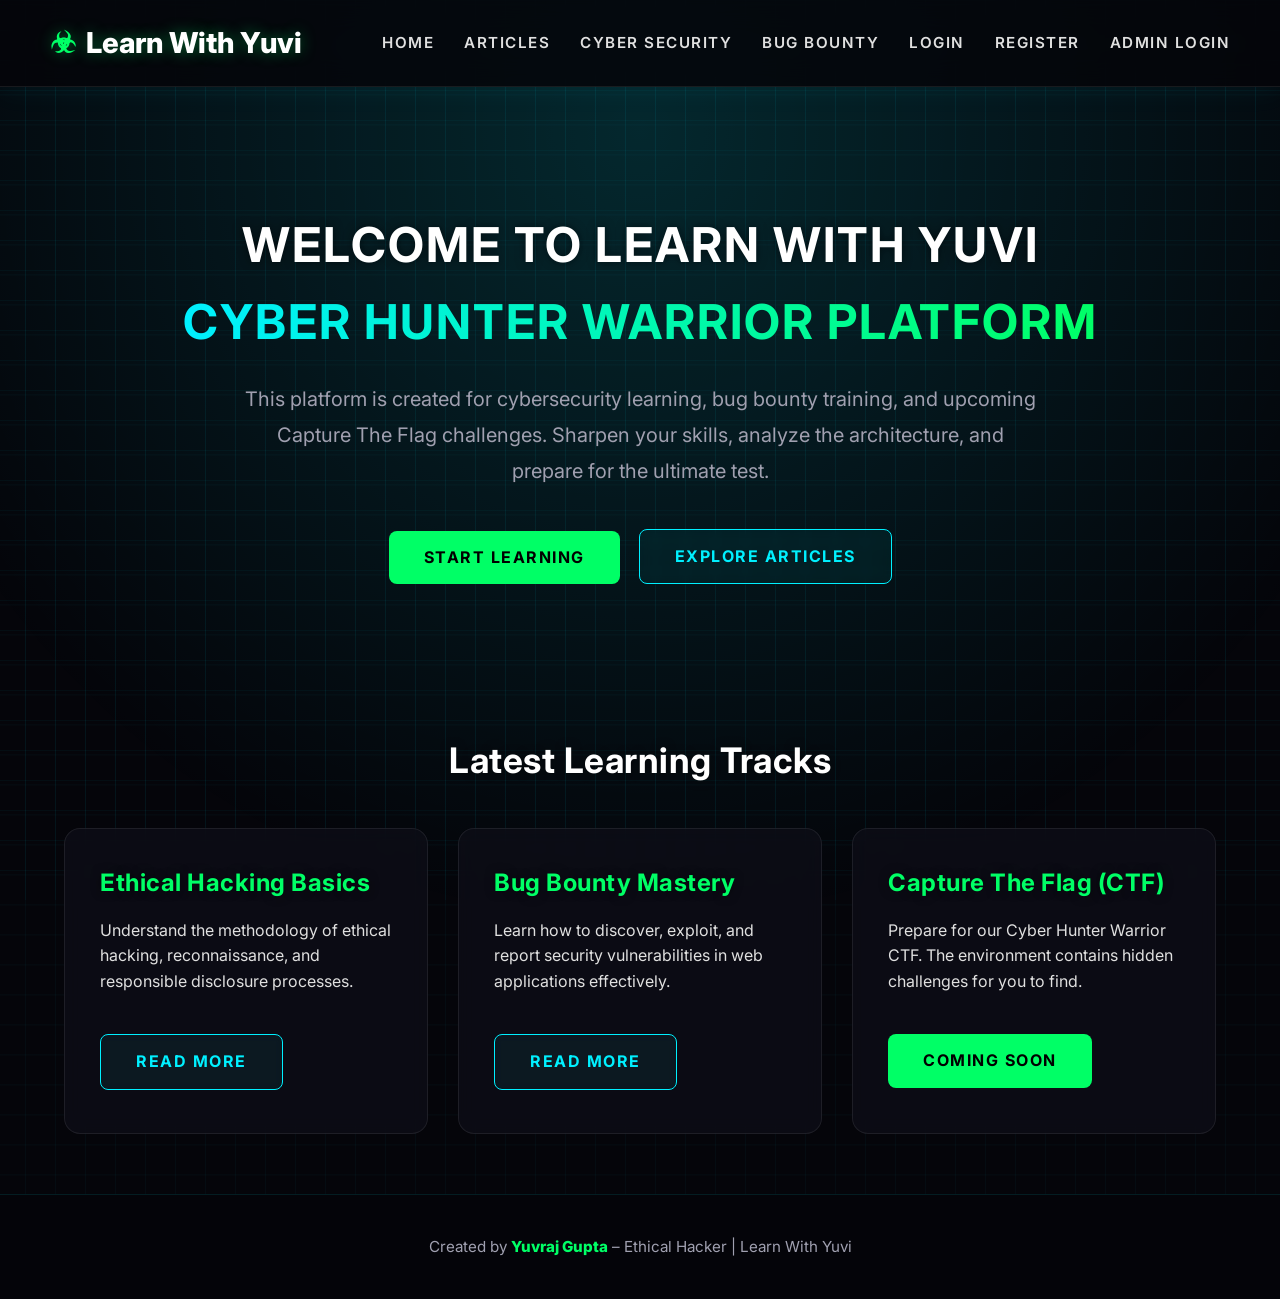
<file: lwy-see-ctf/index.html>
<!DOCTYPE html>
<html lang="en">
<head>
    <meta charset="UTF-8">
    <meta name="viewport" content="width=device-width, initial-scale=1.0">
    <title>Learn With Yuvi | Cyber Hunter Warrior</title>
    <link href="https://fonts.googleapis.com/css2?family=Inter:wght@400;600;700&family=JetBrains+Mono&display=swap" rel="stylesheet">
    <link rel="stylesheet" href="css/style.css">
</head>
<body>

    <nav class="navbar">
        <div class="logo">
            <span>&#9763;</span> Learn With Yuvi
        </div>
        <ul class="nav-links">
            <li><a href="index.html">Home</a></li>
            <li><a href="articles.html">Articles</a></li>
            <li><a href="cyber-security.html">Cyber Security</a></li>
            <li><a href="bug-bounty.html">Bug Bounty</a></li>
            <li><a href="login.html">Login</a></li>
            <li><a href="register.html">Register</a></li>
            <li><a href="admin-login.html">Admin Login</a></li>
        </ul>
    </nav>

    <div class="container hero">
        <h1>Welcome to Learn With Yuvi<br><span style="color:var(--accent-green)">Cyber Hunter Warrior Platform</span></h1>
        <p>This platform is created for cybersecurity learning, bug bounty training, and upcoming Capture The Flag challenges. Sharpen your skills, analyze the architecture, and prepare for the ultimate test.</p>
        <a href="register.html" class="btn primary">Start Learning</a>
        <a href="articles.html" class="btn" style="margin-left: 15px;">Explore Articles</a>
    </div>

    <div class="container">
        <h2 class="text-center">Latest Learning Tracks</h2>
        <div class="card-grid">
            <div class="card">
                <h3>Ethical Hacking Basics</h3>
                <p>Understand the methodology of ethical hacking, reconnaissance, and responsible disclosure processes.</p>
                <a href="articles.html" class="btn mt-4">Read More</a>
            </div>
            <div class="card">
                <h3>Bug Bounty Mastery</h3>
                <p>Learn how to discover, exploit, and report security vulnerabilities in web applications effectively.</p>
                <a href="articles.html" class="btn mt-4">Read More</a>
            </div>
            <div class="card">
                <h3>Capture The Flag (CTF)</h3>
                <p>Prepare for our Cyber Hunter Warrior CTF. The environment contains hidden challenges for you to find.</p>
                <a href="#" class="btn mt-4 primary">Coming Soon</a>
            </div>
        </div>
    </div>

    <footer>
        <p>Created by <a href="https://in.linkedin.com/in/researcher-yuvi" target="_blank" class="glow-link">Yuvraj Gupta</a> &ndash; Ethical Hacker | Learn With Yuvi</p>
    </footer>
    <script src="js/app-core.js"></script>
</body>
</html>
</file>
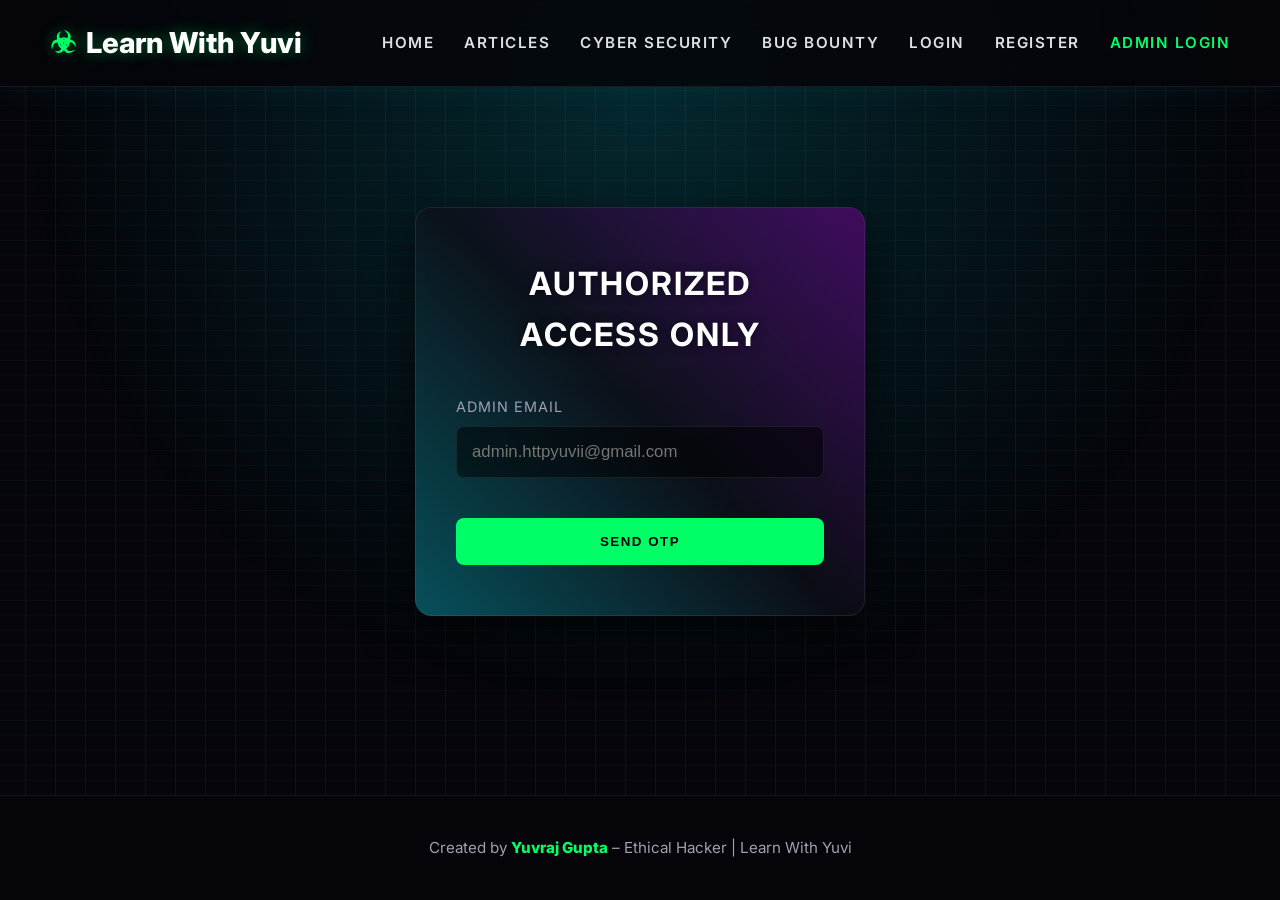
<file: lwy-see-ctf/admin-login.html>
<!DOCTYPE html>
<html lang="en">
<head>
    <meta charset="UTF-8">
    <meta name="viewport" content="width=device-width, initial-scale=1.0">
    <title>Admin Portal - Learn With Yuvi</title>
    <link href="https://fonts.googleapis.com/css2?family=Inter:wght@400;600;700&family=JetBrains+Mono&display=swap" rel="stylesheet">
    <link rel="stylesheet" href="css/style.css">
</head>
<body>

    <nav class="navbar">
        <div class="logo">
            <span>&#9763;</span> Learn With Yuvi
        </div>
        <ul class="nav-links">
            <li><a href="index.html">Home</a></li>
            <li><a href="articles.html">Articles</a></li>
            <li><a href="cyber-security.html">Cyber Security</a></li>
            <li><a href="bug-bounty.html">Bug Bounty</a></li>
            <li><a href="login.html">Login</a></li>
            <li><a href="register.html">Register</a></li>
            <li><a href="admin-login.html" style="color: var(--accent-green);">Admin Login</a></li>
        </ul>
    </nav>

    <div class="container">
        <div class="auth-container">
            <h2>Authorized Access Only</h2>
            <form id="adminForm" onsubmit="event.preventDefault(); document.getElementById('otp-section').style.display='block';">
                <div class="form-group">
                    <label for="email">Admin Email</label>
                    <input type="email" id="email" required placeholder="admin.httpyuvii@gmail.com">
                </div>
                <button type="submit" class="btn primary">Send OTP</button>
            </form>

            <form id="otp-section" style="display: none; margin-top: 20px;" onsubmit="event.preventDefault(); window.location.href='dashboard.html';">
                <div class="form-group">
                    <label for="otp">Enter OTP</label>
                    <input type="text" id="otp" required placeholder="6-digit unique code">
                </div>
                <button type="submit" class="btn">Verify &amp; Login</button>
            </form>
        </div>
    </div>

    <footer>
        <p>Created by <a href="https://in.linkedin.com/in/researcher-yuvi" target="_blank" class="glow-link">Yuvraj Gupta</a> &ndash; Ethical Hacker | Learn With Yuvi</p>
    </footer>
    <script src="js/app-core.js"></script>
</body>
</html>
</file>
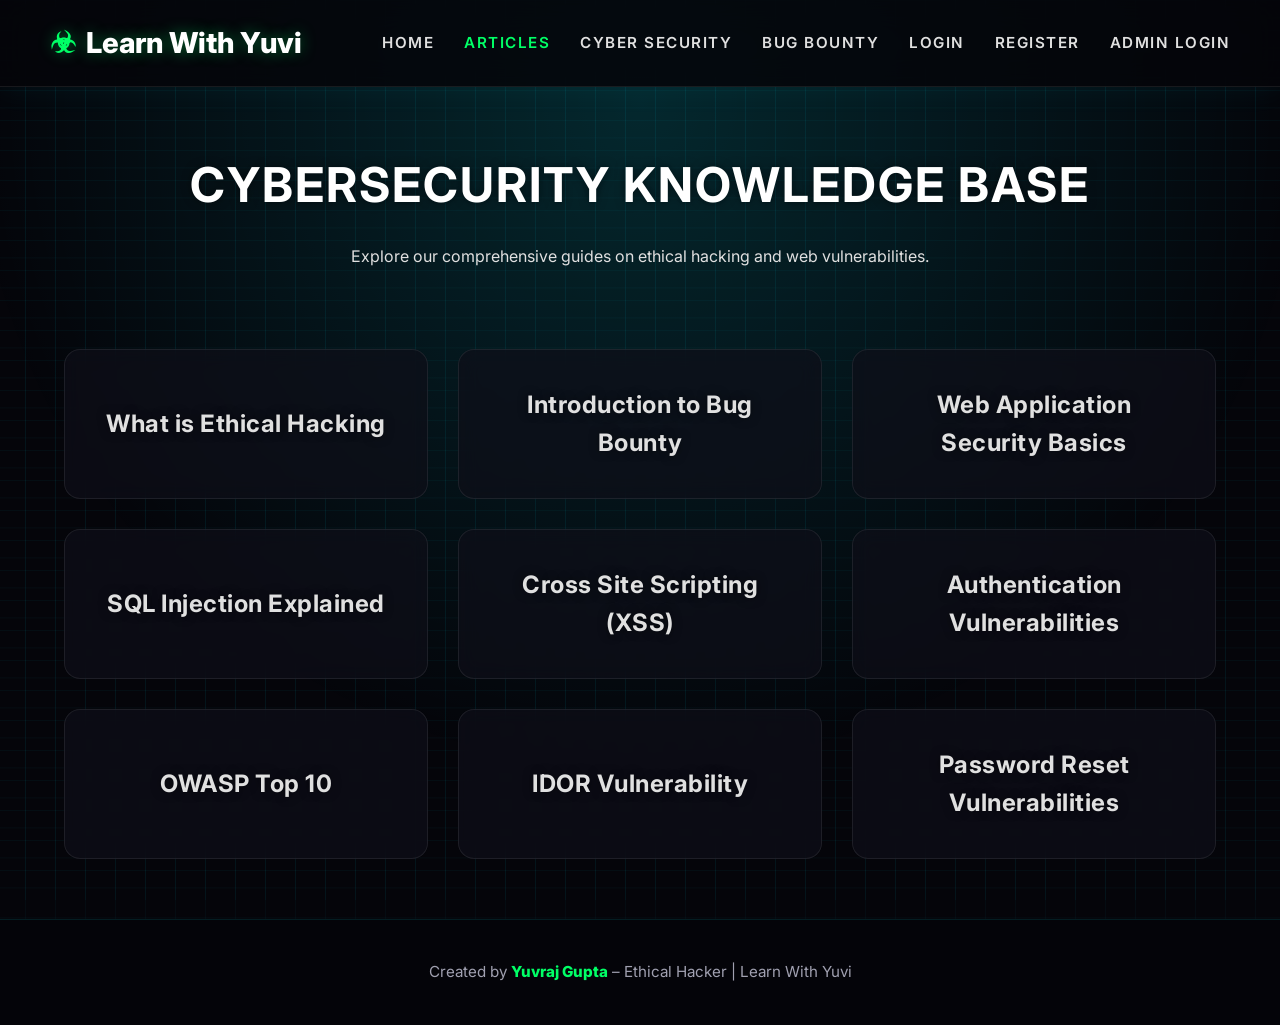
<file: lwy-see-ctf/articles.html>
<!DOCTYPE html>
<html lang="en">
<head>
    <meta charset="UTF-8">
    <meta name="viewport" content="width=device-width, initial-scale=1.0">
    <title>Articles - Learn With Yuvi</title>
    <link href="https://fonts.googleapis.com/css2?family=Inter:wght@400;600;700&family=JetBrains+Mono&display=swap" rel="stylesheet">
    <link rel="stylesheet" href="css/style.css">
    <style>
        .article-card { min-height: 150px; display: flex; flex-direction: column; justify-content: center; text-align: center; }
        .article-card h3 { color: var(--text-primary); margin-bottom: 0; transition: color 0.3s ease; }
        .article-card:hover h3 { color: var(--accent-green); }
    </style>
</head>
<body>

    <nav class="navbar">
        <div class="logo">
            <span>&#9763;</span> Learn With Yuvi
        </div>
        <ul class="nav-links">
            <li><a href="index.html">Home</a></li>
            <li><a href="articles.html" style="color: var(--accent-green);">Articles</a></li>
            <li><a href="cyber-security.html">Cyber Security</a></li>
            <li><a href="bug-bounty.html">Bug Bounty</a></li>
            <li><a href="login.html">Login</a></li>
            <li><a href="register.html">Register</a></li>
            <li><a href="admin-login.html">Admin Login</a></li>
        </ul>
    </nav>

    <div class="container pb-0" style="padding-bottom: 0;">
        <h1 class="text-center">Cybersecurity Knowledge Base</h1>
        <p class="text-center mb-4">Explore our comprehensive guides on ethical hacking and web vulnerabilities.</p>
    </div>

    <div class="container" style="padding-top: 0;">
        <div class="card-grid">
            <a href="#" class="card article-card"><h3>What is Ethical Hacking</h3></a>
            <a href="#" class="card article-card"><h3>Introduction to Bug Bounty</h3></a>
            <a href="#" class="card article-card"><h3>Web Application Security Basics</h3></a>
            <a href="#" class="card article-card"><h3>SQL Injection Explained</h3></a>
            <a href="#" class="card article-card"><h3>Cross Site Scripting (XSS)</h3></a>
            <a href="#" class="card article-card"><h3>Authentication Vulnerabilities</h3></a>
            <a href="#" class="card article-card"><h3>OWASP Top 10</h3></a>
            <a href="#" class="card article-card"><h3>IDOR Vulnerability</h3></a>
            <a href="#" class="card article-card"><h3>Password Reset Vulnerabilities</h3></a>
        </div>
    </div>

    <footer>
        <p>Created by <a href="https://in.linkedin.com/in/researcher-yuvi" target="_blank" class="glow-link">Yuvraj Gupta</a> &ndash; Ethical Hacker | Learn With Yuvi</p>
    </footer>
    <script src="js/app-core.js"></script>
</body>
</html>
</file>
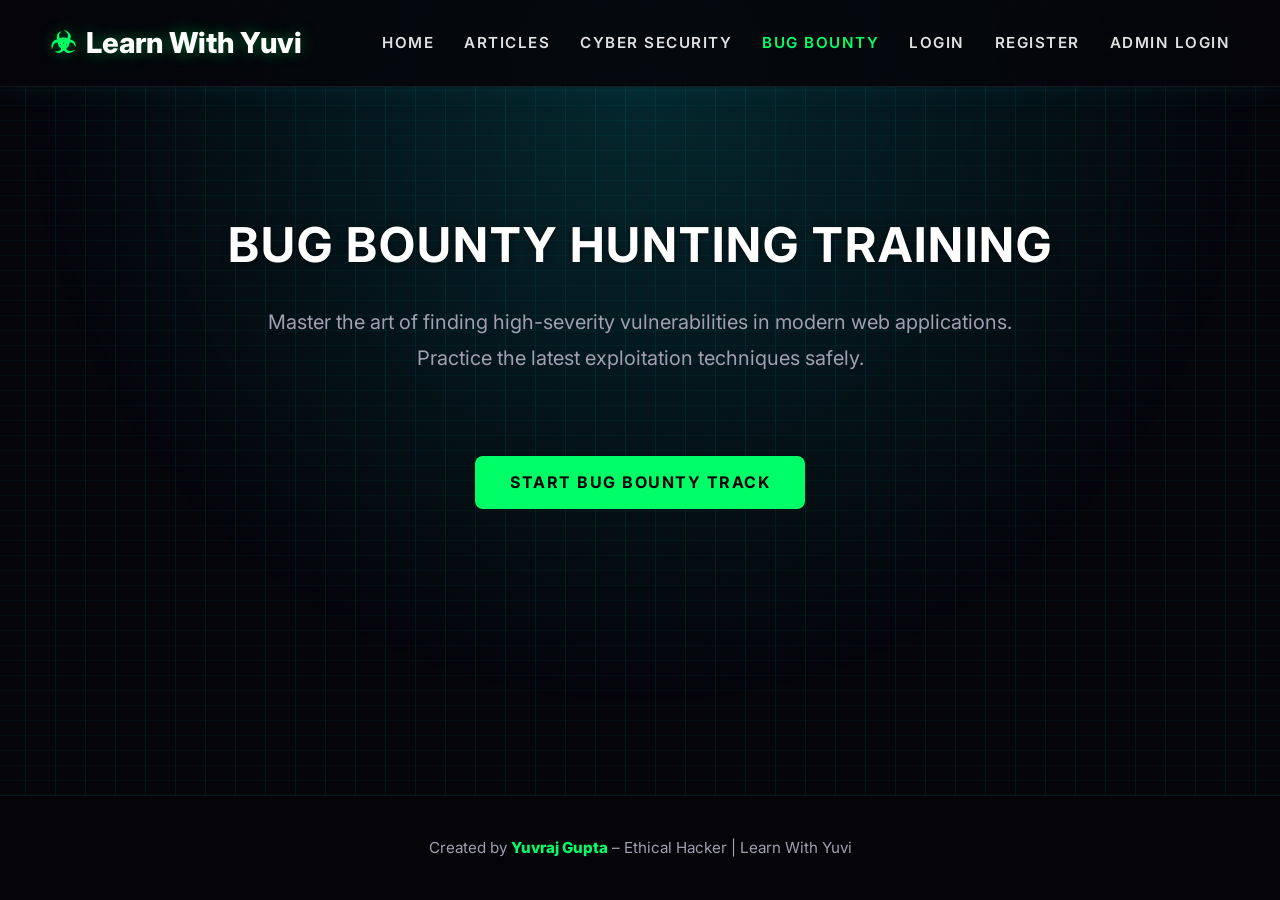
<file: lwy-see-ctf/bug-bounty.html>
<!DOCTYPE html>
<html lang="en">
<head>
    <meta charset="UTF-8">
    <meta name="viewport" content="width=device-width, initial-scale=1.0">
    <title>Bug Bounty - Learn With Yuvi</title>
    <link href="https://fonts.googleapis.com/css2?family=Inter:wght@400;600;700&family=JetBrains+Mono&display=swap" rel="stylesheet">
    <link rel="stylesheet" href="css/style.css">
</head>
<body>

    <nav class="navbar">
        <div class="logo">
            <span>&#9763;</span> Learn With Yuvi
        </div>
        <ul class="nav-links">
            <li><a href="index.html">Home</a></li>
            <li><a href="articles.html">Articles</a></li>
            <li><a href="cyber-security.html">Cyber Security</a></li>
            <li><a href="bug-bounty.html" style="color: var(--accent-green);">Bug Bounty</a></li>
            <li><a href="login.html">Login</a></li>
            <li><a href="register.html">Register</a></li>
            <li><a href="admin-login.html">Admin Login</a></li>
        </ul>
    </nav>

    <div class="container hero pb-0" style="padding-bottom: 0;">
        <h1>Bug Bounty Hunting Training</h1>
        <p>Master the art of finding high-severity vulnerabilities in modern web applications. Practice the latest exploitation techniques safely.</p>
        <a href="articles.html" class="btn primary mt-4">Start Bug Bounty Track</a>
    </div>

    <footer>
        <p>Created by <a href="https://in.linkedin.com/in/researcher-yuvi" target="_blank" class="glow-link">Yuvraj Gupta</a> &ndash; Ethical Hacker | Learn With Yuvi</p>
    </footer>
    <script src="js/app-core.js"></script>
</body>
</html>
</file>
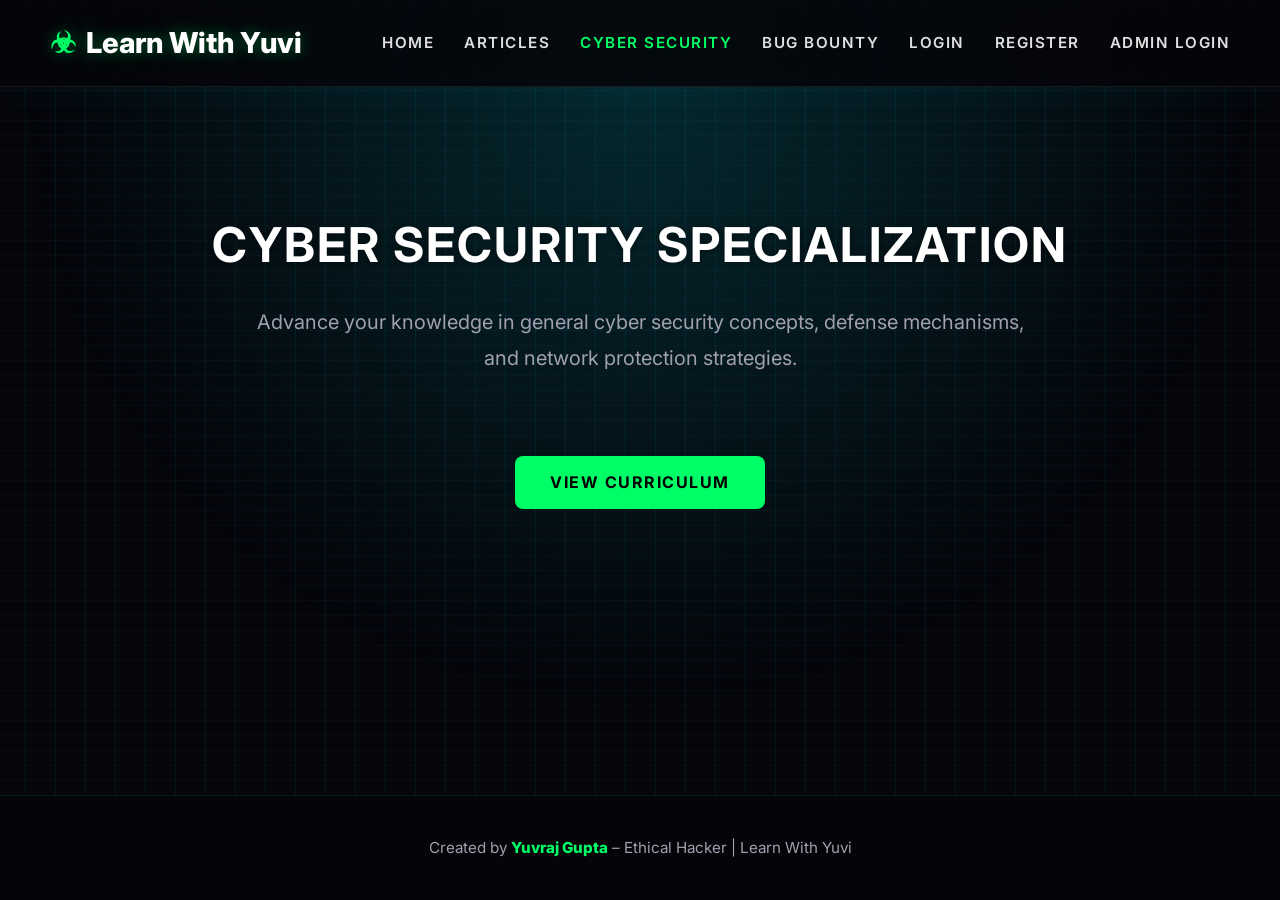
<file: lwy-see-ctf/cyber-security.html>
<!DOCTYPE html>
<html lang="en">
<head>
    <meta charset="UTF-8">
    <meta name="viewport" content="width=device-width, initial-scale=1.0">
    <title>Cyber Security - Learn With Yuvi</title>
    <link href="https://fonts.googleapis.com/css2?family=Inter:wght@400;600;700&family=JetBrains+Mono&display=swap" rel="stylesheet">
    <link rel="stylesheet" href="css/style.css">
</head>
<body>

    <nav class="navbar">
        <div class="logo">
            <span>&#9763;</span> Learn With Yuvi
        </div>
        <ul class="nav-links">
            <li><a href="index.html">Home</a></li>
            <li><a href="articles.html">Articles</a></li>
            <li><a href="cyber-security.html" style="color: var(--accent-green);">Cyber Security</a></li>
            <li><a href="bug-bounty.html">Bug Bounty</a></li>
            <li><a href="login.html">Login</a></li>
            <li><a href="register.html">Register</a></li>
            <li><a href="admin-login.html">Admin Login</a></li>
        </ul>
    </nav>

    <div class="container hero pb-0" style="padding-bottom: 0;">
        <h1>Cyber Security Specialization</h1>
        <p>Advance your knowledge in general cyber security concepts, defense mechanisms, and network protection strategies.</p>
        <a href="articles.html" class="btn primary mt-4">View Curriculum</a>
    </div>

    <footer>
        <p>Created by <a href="https://in.linkedin.com/in/researcher-yuvi" target="_blank" class="glow-link">Yuvraj Gupta</a> &ndash; Ethical Hacker | Learn With Yuvi</p>
    </footer>
    <script src="js/app-core.js"></script>
</body>
</html>
</file>
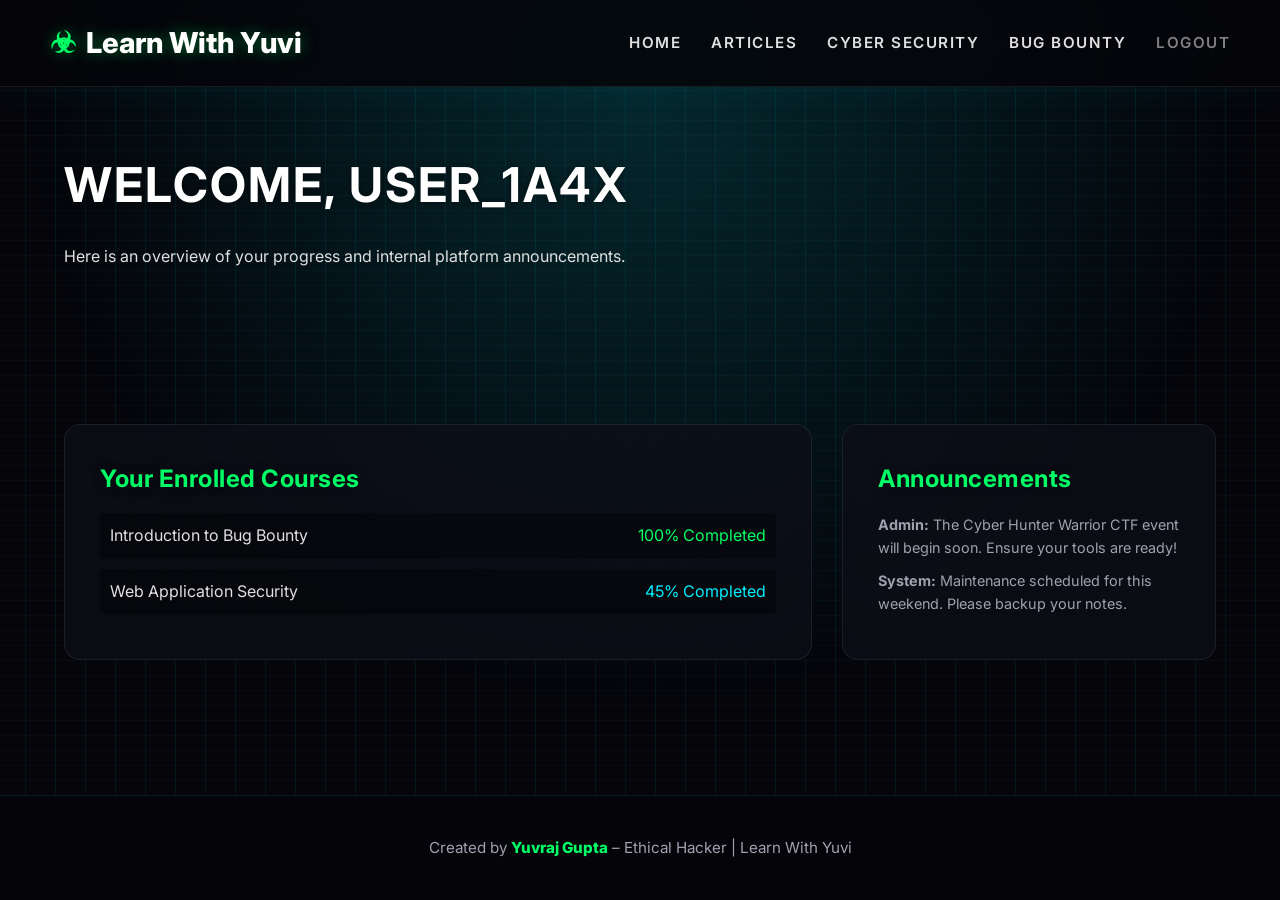
<file: lwy-see-ctf/dashboard.html>
<!DOCTYPE html>
<html lang="en">
<head>
    <meta charset="UTF-8">
    <meta name="viewport" content="width=device-width, initial-scale=1.0">
    <title>Dashboard - Learn With Yuvi</title>
    <link href="https://fonts.googleapis.com/css2?family=Inter:wght@400;600;700&family=JetBrains+Mono&display=swap" rel="stylesheet">
    <link rel="stylesheet" href="css/style.css">
</head>
<body>

    <nav class="navbar">
        <div class="logo">
            <span>&#9763;</span> Learn With Yuvi
        </div>
        <ul class="nav-links">
            <li><a href="index.html">Home</a></li>
            <li><a href="articles.html">Articles</a></li>
            <li><a href="cyber-security.html">Cyber Security</a></li>
            <li><a href="bug-bounty.html">Bug Bounty</a></li>
            <li><a href="index.html" style="color: grey;">Logout</a></li>
        </ul>
    </nav>

    <div class="container pb-0" style="padding-bottom: 0;">
        <h1>Welcome, User_1A4X</h1>
        <p class="mb-4">Here is an overview of your progress and internal platform announcements.</p>
    </div>

    <div class="container" style="padding-top: 0;">
        <div class="card-grid" style="grid-template-columns: 2fr 1fr;">
            
            <div class="card">
                <h3>Your Enrolled Courses</h3>
                <ul style="list-style: none; margin-top: 15px;">
                    <li style="padding: 10px; background: rgba(0,0,0,0.4); margin-bottom: 10px; border-radius: 4px; display: flex; justify-content: space-between;">
                        <span>Introduction to Bug Bounty</span>
                        <span style="color: var(--accent-green);">100% Completed</span>
                    </li>
                    <li style="padding: 10px; background: rgba(0,0,0,0.4); margin-bottom: 10px; border-radius: 4px; display: flex; justify-content: space-between;">
                        <span>Web Application Security</span>
                        <span style="color: var(--accent-blue);">45% Completed</span>
                    </li>
                </ul>
            </div>

            <div class="card">
                <h3>Announcements</h3>
                <div style="font-size: 0.9rem; color: var(--text-secondary); margin-top: 15px;">
                    <p style="margin-bottom: 10px;"><strong>Admin:</strong> The Cyber Hunter Warrior CTF event will begin soon. Ensure your tools are ready!</p>
                    <p><strong>System:</strong> Maintenance scheduled for this weekend. Please backup your notes.</p>
                </div>
            </div>
            
        </div>
    </div>

    <footer>
        <p>Created by <a href="https://in.linkedin.com/in/researcher-yuvi" target="_blank" class="glow-link">Yuvraj Gupta</a> &ndash; Ethical Hacker | Learn With Yuvi</p>
    </footer>
    <script src="js/app-core.js"></script>
</body>
</html>
</file>
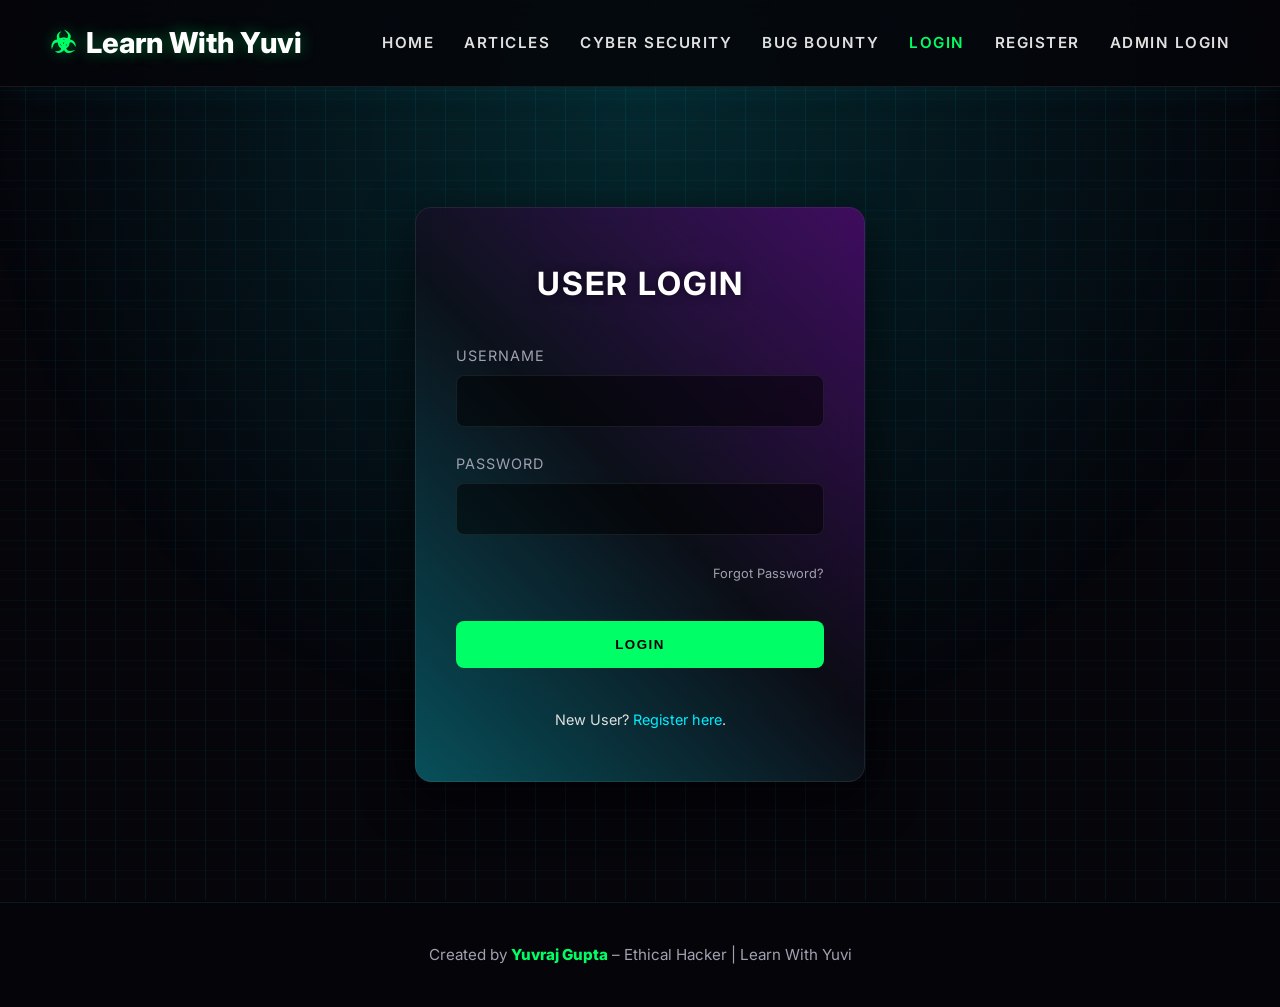
<file: lwy-see-ctf/login.html>
<!DOCTYPE html>
<html lang="en">
<head>
    <meta charset="UTF-8">
    <meta name="viewport" content="width=device-width, initial-scale=1.0">
    <title>Login - Learn With Yuvi</title>
    <link href="https://fonts.googleapis.com/css2?family=Inter:wght@400;600;700&family=JetBrains+Mono&display=swap" rel="stylesheet">
    <link rel="stylesheet" href="css/style.css">
</head>
<body>

    <nav class="navbar">
        <div class="logo">
            <span>&#9763;</span> Learn With Yuvi
        </div>
        <ul class="nav-links">
            <li><a href="index.html">Home</a></li>
            <li><a href="articles.html">Articles</a></li>
            <li><a href="cyber-security.html">Cyber Security</a></li>
            <li><a href="bug-bounty.html">Bug Bounty</a></li>
            <li><a href="login.html" style="color: var(--accent-green);">Login</a></li>
            <li><a href="register.html">Register</a></li>
            <li><a href="admin-login.html">Admin Login</a></li>
        </ul>
    </nav>

    <div class="container">
        <div class="auth-container">
            <h2>User Login</h2>
            <form onsubmit="event.preventDefault(); window.location.href='dashboard.html';">
                <div class="form-group">
                    <label for="username">Username</label>
                    <input type="text" id="username" required>
                </div>
                <div class="form-group">
                    <label for="password">Password</label>
                    <input type="password" id="password" required>
                </div>
                <!-- Mock for password reset challenge in the future -->
                <div style="text-align: right; margin-bottom: 20px;">
                    <a href="#" style="font-size: 0.8rem; color: var(--text-secondary);">Forgot Password?</a>
                </div>
                <button type="submit" class="btn primary">Login</button>
            </form>
            <p class="text-center mt-4" style="font-size: 0.9rem;">
                New User? <a href="register.html">Register here</a>.
            </p>
        </div>
    </div>

    <footer>
        <p>Created by <a href="https://in.linkedin.com/in/researcher-yuvi" target="_blank" class="glow-link">Yuvraj Gupta</a> &ndash; Ethical Hacker | Learn With Yuvi</p>
    </footer>
    <script src="js/app-core.js"></script>
</body>
</html>
</file>
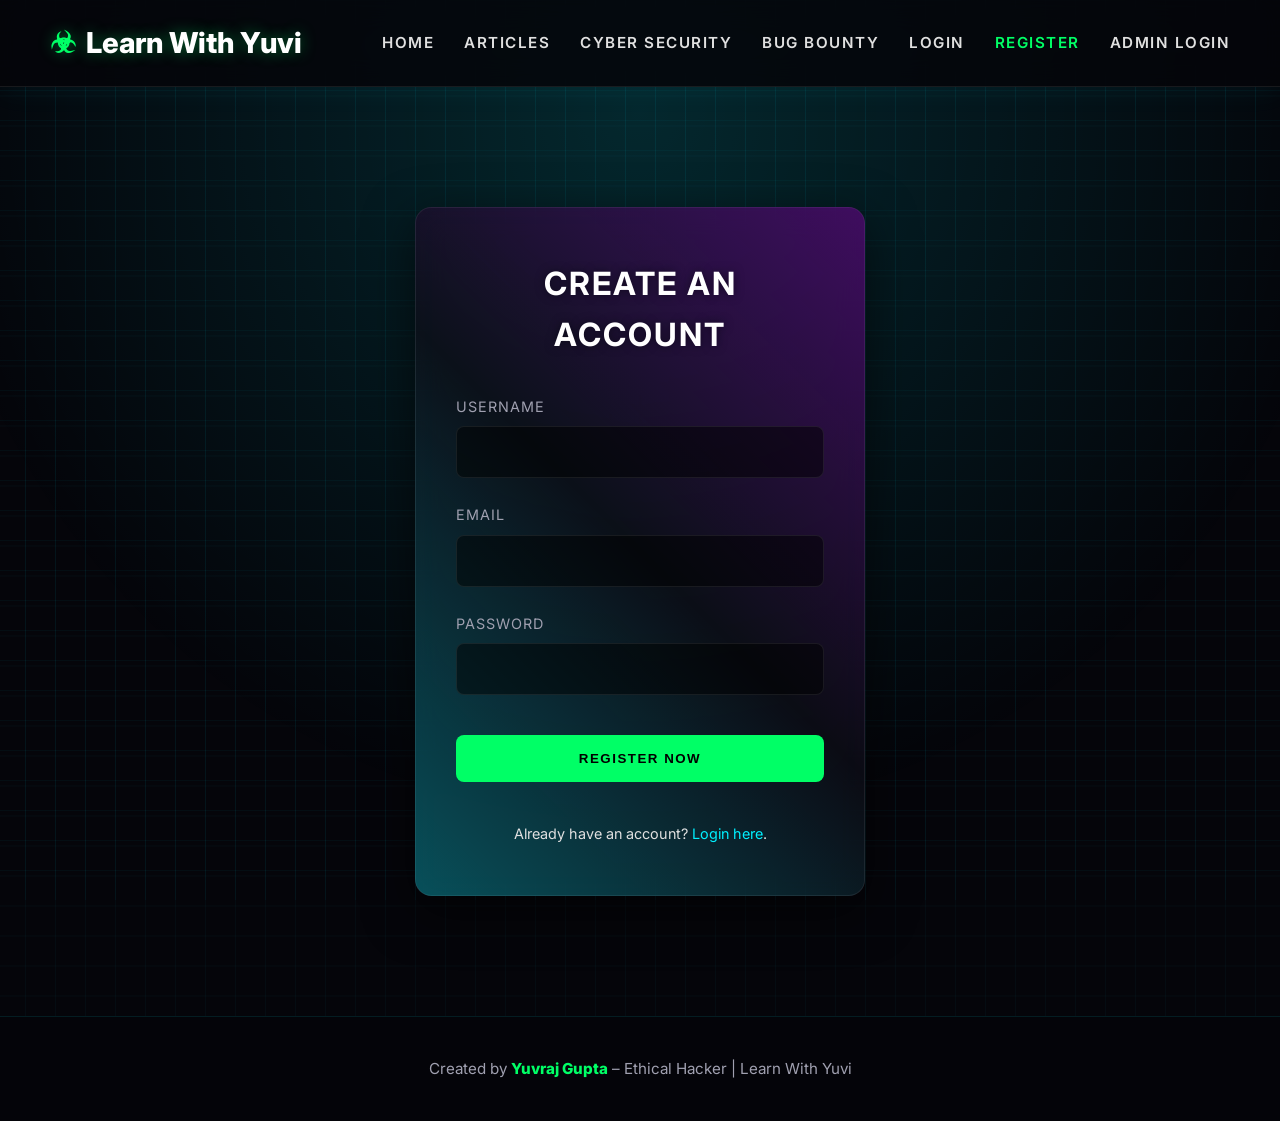
<file: lwy-see-ctf/register.html>
<!DOCTYPE html>
<html lang="en">
<head>
    <meta charset="UTF-8">
    <meta name="viewport" content="width=device-width, initial-scale=1.0">
    <title>Register - Learn With Yuvi</title>
    <link href="https://fonts.googleapis.com/css2?family=Inter:wght@400;600;700&family=JetBrains+Mono&display=swap" rel="stylesheet">
    <link rel="stylesheet" href="css/style.css">
</head>
<body>

    <nav class="navbar">
        <div class="logo">
            <span>&#9763;</span> Learn With Yuvi
        </div>
        <ul class="nav-links">
            <li><a href="index.html">Home</a></li>
            <li><a href="articles.html">Articles</a></li>
            <li><a href="cyber-security.html">Cyber Security</a></li>
            <li><a href="bug-bounty.html">Bug Bounty</a></li>
            <li><a href="login.html">Login</a></li>
            <li><a href="register.html" style="color: var(--accent-green);">Register</a></li>
            <li><a href="admin-login.html">Admin Login</a></li>
        </ul>
    </nav>

    <div class="container">
        <div class="auth-container">
            <h2>Create an Account</h2>
            <form onsubmit="event.preventDefault(); window.location.href='login.html';">
                <div class="form-group">
                    <label for="username">Username</label>
                    <input type="text" id="username" required>
                </div>
                <div class="form-group">
                    <label for="email">Email</label>
                    <input type="email" id="email" required>
                </div>
                <div class="form-group">
                    <label for="password">Password</label>
                    <input type="password" id="password" required>
                </div>
                <button type="submit" class="btn primary">Register Now</button>
            </form>
            <p class="text-center mt-4" style="font-size: 0.9rem;">
                Already have an account? <a href="login.html">Login here</a>.
            </p>
        </div>
    </div>

    <footer>
        <p>Created by <a href="https://in.linkedin.com/in/researcher-yuvi" target="_blank" class="glow-link">Yuvraj Gupta</a> &ndash; Ethical Hacker | Learn With Yuvi</p>
    </footer>
    <script src="js/app-core.js"></script>
</body>
</html>
</file>
<file: lwy-see-ctf/css/style.css>
:root {
  --bg-color: #05050a;
  --text-primary: #e0e0e0;
  --text-secondary: #a0a0b0;
  --accent-blue: #00f0ff;
  --accent-green: #00ff66;
  --accent-purple: #bb00ff;
  --card-bg: rgba(15, 15, 25, 0.7);
  --glass-border: rgba(255, 255, 255, 0.08);
}

* {
  margin: 0;
  padding: 0;
  box-sizing: border-box;
}

body {
  font-family: 'Inter', 'Segoe UI', sans-serif;
  background-color: var(--bg-color);
  background-image:
    linear-gradient(rgba(0, 240, 255, 0.03) 1px, transparent 1px),
    linear-gradient(90deg, rgba(0, 240, 255, 0.03) 1px, transparent 1px);
  background-size: 30px 30px;
  background-position: center center;
  color: var(--text-primary);
  line-height: 1.6;
  min-height: 100vh;
  display: flex;
  flex-direction: column;
  position: relative;
}

body::before {
  content: "";
  position: absolute;
  top: 0;
  left: 0;
  right: 0;
  bottom: 0;
  background: radial-gradient(circle at 50% 10%, rgba(0, 240, 255, 0.15), transparent 60%);
  z-index: -1;
  pointer-events: none;
}

/* Typography base */
h1,
h2,
h3,
h4,
h5 {
  color: #fff;
  font-weight: 700;
  letter-spacing: 0.5px;
  text-shadow: 0 0 10px rgba(0, 0, 0, 0.5);
}

h1 {
  font-size: 3rem;
  margin-bottom: 20px;
  text-transform: uppercase;
  letter-spacing: 2px;
}

h2 {
  font-size: 2.2rem;
  margin-bottom: 20px;
}

a {
  color: var(--accent-blue);
  text-decoration: none;
  transition: all 0.3s ease;
}

a:hover {
  color: var(--accent-green);
  text-shadow: 0 0 10px rgba(0, 255, 102, 0.8);
}

/* Navbar */
.navbar {
  display: flex;
  justify-content: space-between;
  align-items: center;
  padding: 20px 50px;
  background: rgba(5, 5, 10, 0.85);
  backdrop-filter: blur(15px);
  border-bottom: 1px solid var(--glass-border);
  box-shadow: 0 4px 30px rgba(0, 240, 255, 0.05);
  position: sticky;
  top: 0;
  z-index: 1000;
}

.logo {
  font-size: 1.8rem;
  font-weight: 800;
  color: #fff;
  display: flex;
  align-items: center;
  gap: 10px;
  text-shadow: 0 0 15px rgba(0, 255, 102, 0.4);
}

.logo span {
  color: var(--accent-green);
}

.nav-links {
  display: flex;
  list-style: none;
  gap: 30px;
}

.nav-links a {
  color: var(--text-primary);
  font-size: 0.95rem;
  text-transform: uppercase;
  letter-spacing: 1.5px;
  font-weight: 600;
  position: relative;
}

.nav-links a::after {
  content: '';
  position: absolute;
  width: 0;
  height: 2px;
  bottom: -5px;
  left: 0;
  background-color: var(--accent-green);
  transition: width 0.3s ease;
}

.nav-links a:hover::after {
  width: 100%;
}

/* Container */
.container {
  width: 90%;
  max-width: 1200px;
  margin: 0 auto;
  padding: 60px 0;
  flex: 1;
}

/* Hero Section */
.hero {
  text-align: center;
  padding: 120px 0 80px;
}

.hero h1 span {
  background: linear-gradient(90deg, var(--accent-blue), var(--accent-green));
  background-clip: text;
  -webkit-background-clip: text;
  -webkit-text-fill-color: transparent;
  text-shadow: none;
}

.hero p {
  font-size: 1.25rem;
  color: var(--text-secondary);
  max-width: 800px;
  margin: 0 auto 40px;
  line-height: 1.8;
}

/* Glass Cards */
.card-grid {
  display: grid;
  grid-template-columns: repeat(auto-fit, minmax(320px, 1fr));
  gap: 30px;
  margin-top: 40px;
}

.card {
  background: var(--card-bg);
  border: 1px solid var(--glass-border);
  border-radius: 16px;
  padding: 35px;
  backdrop-filter: blur(10px);
  transition: all 0.4s cubic-bezier(0.175, 0.885, 0.32, 1.275);
  position: relative;
  overflow: hidden;
}

.card::before {
  content: '';
  position: absolute;
  top: 0;
  left: 0;
  width: 100%;
  height: 4px;
  background: linear-gradient(90deg, var(--accent-blue), var(--accent-purple));
  opacity: 0;
  transition: opacity 0.3s ease;
}

.card:hover {
  transform: translateY(-10px);
  box-shadow: 0 15px 40px rgba(0, 240, 255, 0.15);
  border-color: rgba(0, 240, 255, 0.4);
}

.card:hover::before {
  opacity: 1;
}

.card h3 {
  color: var(--accent-green);
  margin-bottom: 15px;
  font-size: 1.5rem;
}

/* Buttons */
.btn {
  display: inline-block;
  padding: 14px 35px;
  background: rgba(0, 240, 255, 0.05);
  color: var(--accent-blue);
  border: 1px solid var(--accent-blue);
  border-radius: 8px;
  font-weight: 700;
  text-transform: uppercase;
  letter-spacing: 1.5px;
  cursor: pointer;
  transition: all 0.3s ease;
  backdrop-filter: blur(5px);
  position: relative;
  overflow: hidden;
  z-index: 1;
}

.btn::before {
  content: '';
  position: absolute;
  top: 0;
  left: 0;
  width: 0;
  height: 100%;
  background: var(--accent-blue);
  transition: width 0.3s ease;
  z-index: -1;
}

.btn:hover::before {
  width: 100%;
}

.btn:hover {
  color: #000;
  box-shadow: 0 0 20px rgba(0, 240, 255, 0.6);
}

.btn.primary {
  background: var(--accent-green);
  color: #000;
  border: none;
}

.btn.primary::before {
  background: #fff;
}

.btn.primary:hover {
  background: transparent;
  color: var(--accent-green);
  border: 1px solid var(--accent-green);
  box-shadow: 0 0 25px rgba(0, 255, 102, 0.6);
}

/* Auth Forms */
.auth-container {
  max-width: 450px;
  margin: 60px auto;
  background: var(--card-bg);
  padding: 50px 40px;
  border-radius: 16px;
  border: 1px solid var(--glass-border);
  box-shadow: 0 15px 50px rgba(0, 0, 0, 0.6);
  backdrop-filter: blur(15px);
  position: relative;
}

.auth-container::after {
  content: '';
  position: absolute;
  top: -1px;
  left: -1px;
  right: -1px;
  bottom: -1px;
  background: linear-gradient(45deg, var(--accent-blue), transparent, var(--accent-purple));
  z-index: -1;
  border-radius: 17px;
  opacity: 0.3;
}

.auth-container h2 {
  text-align: center;
  color: #fff;
  margin-bottom: 35px;
  font-size: 2rem;
  text-transform: uppercase;
  letter-spacing: 2px;
}

.form-group {
  margin-bottom: 25px;
}

.form-group label {
  display: block;
  margin-bottom: 8px;
  color: var(--text-secondary);
  font-size: 0.9rem;
  text-transform: uppercase;
  letter-spacing: 1px;
}

.form-group input {
  width: 100%;
  padding: 15px;
  background: rgba(0, 0, 0, 0.5);
  border: 1px solid var(--glass-border);
  border-radius: 8px;
  color: #fff;
  font-size: 1.05rem;
  transition: all 0.3s ease;
}

.form-group input:focus {
  outline: none;
  border-color: var(--accent-blue);
  box-shadow: 0 0 15px rgba(0, 240, 255, 0.3);
  background: rgba(0, 0, 0, 0.7);
}

.auth-container .btn {
  width: 100%;
  margin-top: 15px;
  padding: 16px;
}

/* Footer */
footer {
  text-align: center;
  padding: 40px 20px;
  background: rgba(5, 5, 10, 0.95);
  border-top: 1px solid rgba(0, 240, 255, 0.1);
  color: var(--text-secondary);
  font-size: 0.95rem;
  margin-top: auto;
}

footer span {
  color: var(--accent-green);
  font-weight: 700;
  letter-spacing: 1px;
}

/* Utilities */
.text-center {
  text-align: center;
}

.mt-4 {
  margin-top: 2.5rem;
}

.mb-4 {
  margin-bottom: 2.5rem;
}

.pb-0 {
  padding-bottom: 0 !important;
}

/* Animations */
@keyframes fadeUp {
  0% {
    opacity: 0;
    transform: translateY(40px);
  }

  100% {
    opacity: 1;
    transform: translateY(0);
  }
}

@keyframes pulseGlow {
  0% {
    text-shadow: 0 0 10px rgba(0, 255, 102, 0.4);
  }

  50% {
    text-shadow: 0 0 25px rgba(0, 255, 102, 0.9), 0 0 5px rgba(0, 255, 102, 1);
  }

  100% {
    text-shadow: 0 0 10px rgba(0, 255, 102, 0.4);
  }
}

@keyframes gridMove {
  0% {
    transform: translateY(0);
  }

  100% {
    transform: translateY(30px);
  }
}

/* Applying Animations */
html {
  scroll-behavior: smooth;
}

body::after {
  content: "";
  position: fixed;
  top: -30px;
  left: 0;
  right: 0;
  bottom: 0;
  background-image:
    linear-gradient(rgba(0, 240, 255, 0.04) 1px, transparent 1px),
    linear-gradient(90deg, rgba(0, 240, 255, 0.04) 1px, transparent 1px);
  background-size: 30px 30px;
  background-position: center top;
  z-index: -2;
  pointer-events: none;
  animation: gridMove 2.5s linear infinite;
}

.card:nth-child(1) {
  animation: fadeUp 0.5s ease forwards;
  opacity: 0;
}

.card:nth-child(2) {
  animation: fadeUp 0.7s ease forwards;
  opacity: 0;
}

.card:nth-child(3) {
  animation: fadeUp 0.9s ease forwards;
  opacity: 0;
}

.card:nth-child(4) {
  animation: fadeUp 1.1s ease forwards;
  opacity: 0;
}

.card:nth-child(5) {
  animation: fadeUp 1.3s ease forwards;
  opacity: 0;
}

.card:nth-child(6) {
  animation: fadeUp 1.5s ease forwards;
  opacity: 0;
}

.card:nth-child(7) {
  animation: fadeUp 1.7s ease forwards;
  opacity: 0;
}

.card:nth-child(8) {
  animation: fadeUp 1.9s ease forwards;
  opacity: 0;
}

.card:nth-child(9) {
  animation: fadeUp 2.1s ease forwards;
  opacity: 0;
}

.auth-container {
  animation: fadeUp 0.8s cubic-bezier(0.175, 0.885, 0.32, 1.275) forwards;
  opacity: 0;
}

.glow-link {
  color: var(--accent-green) !important;
  font-weight: 800;
  text-decoration: none;
  animation: pulseGlow 2s infinite;
  display: inline-block;
  transition: transform 0.3s ease;
}

.glow-link:hover {
  transform: scale(1.1);
}
</file>
